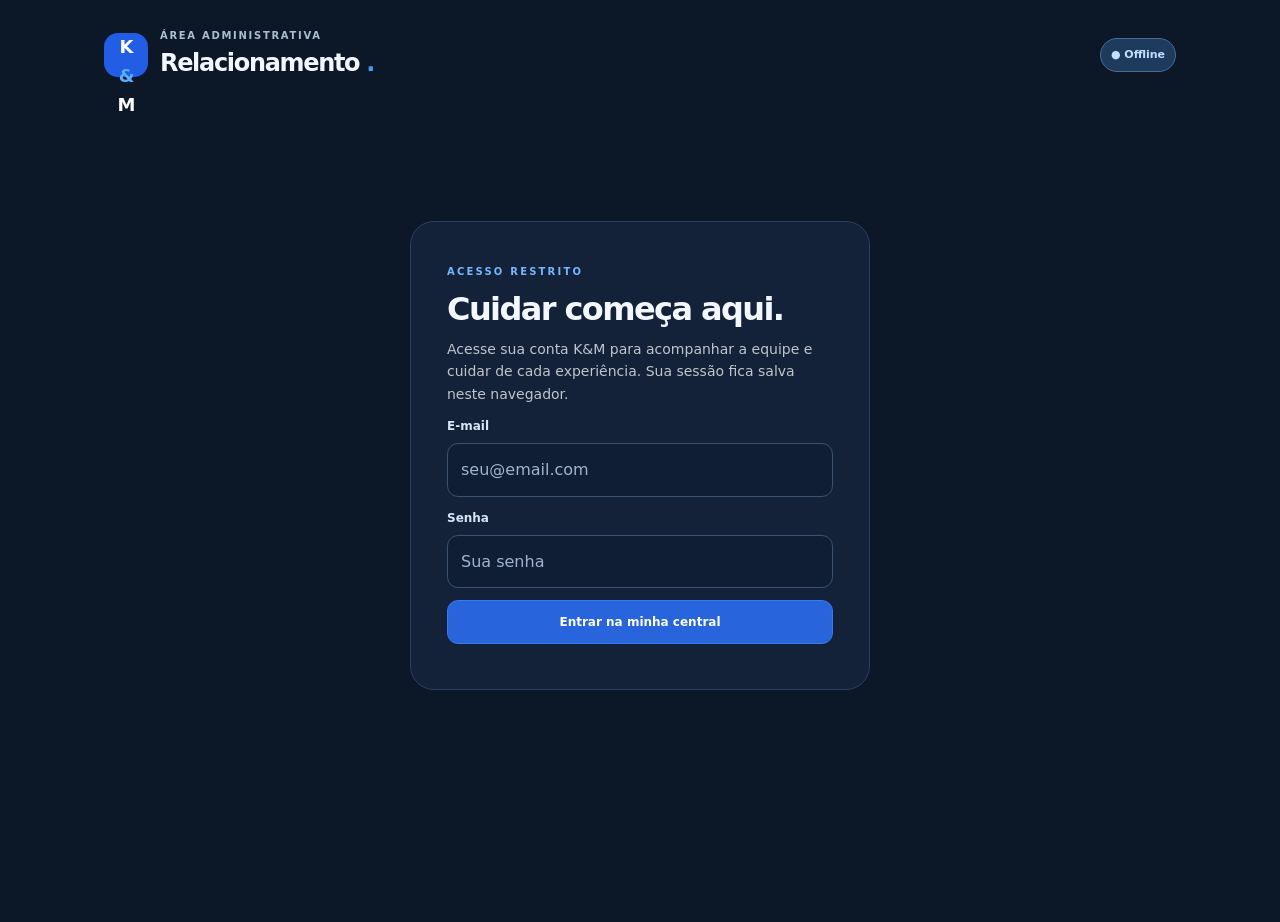
<file: index.html>
<!doctype html>
<html lang="pt-BR"><head><meta charset="utf-8"><meta name="viewport" content="width=device-width,initial-scale=1,viewport-fit=cover"><meta name="theme-color" content="#08090b"><meta name="apple-mobile-web-app-capable" content="yes"><meta name="apple-mobile-web-app-status-bar-style" content="black-translucent"><title>K&M Business | Operações</title>
<style>
:root{color-scheme:dark;--bg:#070809;--panel:#111316;--panel2:#181b20;--line:#292c33;--text:#f5f6f8;--sub:#9b9fa9;--blue:#2589ff;--blue2:#65b7ff;--good:#43d49b;--bad:#ff777a;--radius:20px}*{box-sizing:border-box}body{margin:0;min-height:100vh;background:radial-gradient(ellipse 120% 460px at 45% -230px,#17468b38,transparent),var(--bg);color:var(--text);font:15px/1.46 -apple-system,BlinkMacSystemFont,system-ui,'Segoe UI',sans-serif;-webkit-font-smoothing:antialiased}button,input,select,textarea{font:inherit}button{cursor:pointer}button:disabled{opacity:.5;cursor:wait}.hidden,[hidden]{display:none!important}.shell{max-width:960px;margin:auto;padding:calc(env(safe-area-inset-top) + 20px) 17px calc(95px + env(safe-area-inset-bottom))}.brandtop{display:flex;align-items:center;gap:12px;margin-bottom:23px}.logo{width:44px;height:44px;flex:none;border-radius:14px;border:1px solid #24599a;background:linear-gradient(140deg,#15376b,#0d121b);display:grid;place-items:center;font-weight:900;letter-spacing:-.06em;color:#fff;font-size:18px}.brandtop small{display:block;color:var(--sub);font-size:10px;letter-spacing:.17em;font-weight:800}.brandtop strong{font-size:21px;letter-spacing:-.055em}.grow{flex:1}.badge{border:1px solid #29496e;background:#122135;color:#94c9ff;padding:7px 10px;border-radius:30px;font-size:11px;font-weight:700;white-space:nowrap}.hero{padding:23px;border:1px solid #24436b;border-radius:25px;background:linear-gradient(127deg,#121c2e,#111419 70%);margin-bottom:18px;overflow:hidden;position:relative}.hero:after{content:'';width:160px;height:160px;border:1px solid #2778d41b;border-radius:50%;position:absolute;right:-60px;top:-78px;box-shadow:0 0 0 25px #2778d40a,0 0 0 55px #2778d406;pointer-events:none}.eyebrow{font-size:10px;letter-spacing:.22em;color:#76b6ff;font-weight:850;text-transform:uppercase}.hero h1{margin:7px 0;font-size:clamp(25px,7vw,34px);line-height:1.14;letter-spacing:-.06em}.hero p{color:#b6c4d7;margin:0;font-size:13px;max-width:470px}.sectionTitle{display:flex;align-items:center;justify-content:space-between;margin:25px 0 12px;gap:8px}.sectionTitle h2{margin:0;font-size:19px;letter-spacing:-.045em}.muted{color:var(--sub)}.small{font-size:12px}.grid{display:grid;grid-template-columns:repeat(2,minmax(0,1fr));gap:11px}.metric{border:1px solid var(--line);background:var(--panel);padding:17px;border-radius:18px;min-width:0}.metric b{display:block;font-size:27px;letter-spacing:-.05em;margin:5px 0}.metric small{color:var(--sub);font-size:11px}.card{border:1px solid var(--line);background:var(--panel);border-radius:19px;padding:17px;margin-bottom:11px;overflow-wrap:anywhere}.card h3{font-size:15px;margin:0 0 5px;letter-spacing:-.025em}.card p{font-size:13px;color:#c1c4cc;white-space:pre-wrap;margin:9px 0}.row{display:flex;gap:10px;align-items:center;justify-content:space-between}.row>div{min-width:0}.actions{display:flex;flex-wrap:wrap;gap:7px;margin-top:14px}.btn{border:1px solid #3c414a;background:#202329;color:#f3f5f8;padding:10px 13px;border-radius:11px;font-weight:750;font-size:12px;min-height:40px}.btn.primary{background:var(--blue);border-color:var(--blue);color:#fff}.btn.ghost{background:transparent}.btn.danger{color:#ff999a;border-color:#73393c}.btn.full{width:100%}.btn:active{transform:scale(.99)}.quick{display:grid;grid-template-columns:repeat(3,minmax(0,1fr));gap:9px}.quick button{display:flex;flex-direction:column;align-items:flex-start;gap:10px;padding:15px 12px;min-height:100px;border-radius:16px;background:#14181f;color:white;border:1px solid #263349;text-align:left;font-weight:750}.quick span{font-size:23px}.nav{position:fixed;bottom:0;left:0;right:0;z-index:10;display:flex;justify-content:center;background:#0b0d10f2;border-top:1px solid #262b32;backdrop-filter:blur(18px);padding:8px 5px calc(7px + env(safe-area-inset-bottom))}.nav>div{display:flex;width:min(960px,100%);justify-content:space-around}.nav button{background:none;border:0;color:#888f9b;font-size:10px;font-weight:700;padding:5px 2px;min-width:57px}.nav button i{display:block;font-style:normal;font-size:22px;margin-bottom:2px}.nav button.on{color:#61b3ff}.screen{display:none}.screen.on{display:block}.toolrow{display:flex;gap:8px;margin:13px 0;flex-wrap:wrap}.search{flex:1;min-width:150px;border-radius:12px;padding:12px;background:#12151a;border:1px solid #303943;color:white;outline:none}.search:focus,input:focus,textarea:focus,select:focus{border-color:#298efe!important;outline:2px solid #2589ff22}.pill{display:inline-flex;border:1px solid #2d4666;background:#14243a;color:#a4d0ff;border-radius:99px;padding:4px 9px;font-size:11px;font-weight:750}.pill.green{border-color:#265a44;background:#123227;color:#75e7b2}.pill.yellow{border-color:#69572d;background:#342b16;color:#e6c277}.pill.red{border-color:#673337;background:#31191d;color:#ff9b9b}.empty{padding:30px;text-align:center;color:var(--sub);border:1px dashed #3b424d;border-radius:18px;font-size:13px}.details{color:#aeb6c3;font-size:12px;line-height:1.6}.divider{height:1px;background:var(--line);margin:13px 0}.field{display:flex;flex-direction:column;gap:7px;margin:12px 0}.field label{font-size:12px;font-weight:750;color:#d9deea}.field input,.field select,.field textarea{background:#0d1014;border:1px solid #353b45;border-radius:12px;padding:12px;color:#fff;width:100%;min-height:45px}.field textarea{min-height:95px;resize:vertical}.modal{border:1px solid #364557;background:#12151b;color:#fff;border-radius:23px;width:min(560px,calc(100% - 22px));max-height:86dvh;overflow:auto;padding:22px}.modal::backdrop{background:#000b;backdrop-filter:blur(4px)}.modal h2{margin:0 0 8px;font-size:19px}.modal .close{float:right;border:0;background:#282d35;color:white;border-radius:9px;padding:6px 10px}.toast{position:fixed;z-index:25;top:calc(env(safe-area-inset-top) + 12px);left:50%;transform:translateX(-50%);background:#182d48;border:1px solid #3f78bc;padding:12px 15px;border-radius:13px;color:white;max-width:min(450px,93vw);box-shadow:0 12px 45px #0008;font-size:12px}.toast.error{background:#431e24;border-color:#a04952}.login{min-height:78vh;display:flex;align-items:center;justify-content:center}.login>.card{width:100%;max-width:430px;padding:26px}.dataLine{margin:7px 0;font-size:12px;color:#afb6c2}.dataLine strong{color:#fff}.photoBox{display:flex;gap:8px;overflow:auto;margin:12px 0}.photoBox img{width:95px;height:95px;border-radius:12px;object-fit:cover;border:1px solid #3a4a60}.link{color:#87c5ff;text-decoration:none}.link:hover{text-decoration:underline}.notice{border:1px solid #55472e;background:#282115;border-radius:13px;padding:12px;font-size:12px;color:#f2d59d;margin:12px 0}.miniIcon{width:36px;height:36px;background:#12263d;border:1px solid #274e7e;display:grid;place-items:center;border-radius:11px}.fullrow{display:flex;gap:11px;align-items:center}.fullrow>div:last-child{flex:1}.buttonlink{color:#a3d2ff;cursor:pointer;text-decoration:none}.tabbuttons{display:flex;gap:8px;overflow-x:auto;padding:1px 0 12px}.tabbuttons button{flex:none}.sr-only{position:absolute;width:1px;height:1px;overflow:hidden;clip:rect(0,0,0,0)}@media(min-width:640px){.grid{grid-template-columns:repeat(4,1fr)}.quick{grid-template-columns:repeat(6,1fr)}.nav button{min-width:100px}}

/* K&M Diretoria: atendimento e experiência do cliente (somente interface) */
.cx-tools{display:grid;grid-template-columns:repeat(2,minmax(0,1fr));gap:10px;margin:12px 0}.cx-tools .btn{min-width:0;white-space:normal;text-align:center}.cx-hero{background:linear-gradient(120deg,#101a27,#101216 75%);border-color:#26486c}.cx-chart{display:flex;align-items:end;gap:7px;min-height:148px;padding:18px 3px 0;overflow-x:auto}.cx-column{min-width:43px;flex:1;text-align:center}.cx-barbg{height:100px;display:flex;align-items:flex-end;justify-content:center}.cx-bar{width:min(32px,85%);border-radius:8px 8px 3px 3px;background:linear-gradient(180deg,#377ac2,#152c4b);min-height:2px}.cx-month{font-size:10px;color:var(--sub);margin-top:7px}.cx-score{font-size:11px;color:#d4e6ff;font-weight:700}.cx-negative{border-color:#673337;background:#231619}.cx-control{display:flex;gap:9px;align-items:center;flex-wrap:wrap}.cx-control select{min-width:140px;flex:1}.cx-mini{border:1px solid #34445b;border-radius:14px;padding:13px;background:#101824}.cx-mini strong{display:block;font-size:20px;margin:2px 0}.cx-favorites .card{padding:13px}.cx-favorites p{max-height:84px;overflow:auto}.cx-label{font-size:12px;color:#aeb8c6;margin:6px 0}.cx-whats{display:flex;gap:8px}.cx-whats input{min-width:0;flex:1}@media(max-width:360px){.shell{padding-left:11px;padding-right:11px}.cx-tools{grid-template-columns:1fr}.cx-whats{flex-wrap:wrap}.cx-whats button{width:100%}.metric{padding:12px}.metric b{font-size:22px}.nav button{min-width:0;flex:1}}
</style><link rel="stylesheet" href="experience.css">
</head><body>
<a class="km-skip" href="#home">Pular para o conteúdo</a>
<div id="toast" class="toast hidden" role="status"></div>
<main class="shell"><header class="brandtop"><div class="logo" id="brandLogo" aria-label="Logo K&M">K<span style="color:#58b0ff">&</span>M</div><div class="grow"><small>ÁREA ADMINISTRATIVA</small><strong>Relacionamento <span style="color:#3d9dff">.</span></strong></div><span class="badge" id="syncBadge">● Offline</span></header>
<section id="authScreen" class="login"><div class="card"><span class="eyebrow">Acesso restrito</span><h1 style="letter-spacing:-.05em;font-size:27px;margin:8px 0">Cuidar começa aqui.</h1><p class="muted small">Acesse sua conta K&M para acompanhar a equipe e cuidar de cada experiência. Sua sessão fica salva neste navegador.</p><form id="loginForm"><div class="field"><label>E-mail</label><input type="email" name="email" required autocomplete="username" placeholder="seu@email.com"></div><div class="field"><label>Senha</label><input type="password" name="password" required autocomplete="current-password" placeholder="Sua senha"></div><button class="btn primary full" id="loginBtn">Entrar na minha central</button><p class="small muted" id="loginHint"></p></form></div></section>
<div id="app" class="hidden">
<section id="home" class="screen on"><div class="hero"><div class="eyebrow">K&M / Operações</div><h1 id="greet">Tudo em ordem, equipe?</h1><p>Cada conversa é uma oportunidade de cuidar. Organize os atendimentos, ouça os clientes e acompanhe a equipe.</p></div><div class="grid" id="homeMetrics"></div><div class="sectionTitle"><h2>Acesso rápido</h2></div><div class="quick"><button data-goto="messages"><span>💬</span>Mensagens</button><button data-goto="requests"><span>📲</span>Atendimento</button><button data-goto="reviews"><span>⭐</span>Avaliações</button><button data-goto="tasks"><span>✅</span>Tarefas</button><button data-goto="suppliers"><span>🏭</span>Fornecedores</button><button data-goto="settings"><span>⚙️</span>Central</button></div><div class="sectionTitle"><h2>Precisam da sua atenção</h2><button class="btn ghost" id="refreshHome">↻ Atualizar</button></div><div id="attention"></div></section>
<section id="messages" class="screen"><div class="sectionTitle"><h2>💬 Biblioteca de mensagens</h2><button class="btn primary" id="newMessage">＋ Nova</button></div><p class="muted small">Respostas compartilhadas e imagens privadas. Envio pelo WhatsApp sempre manual.</p><div class="toolrow"><input id="messageSearch" class="search" type="search" placeholder="Buscar resposta ou categoria"><select id="messageCategory" class="search" style="max-width:140px"><option value="">Todas</option><option value="_fav">★ Favoritas</option></select></div><div id="messageList"></div></section>
<section id="requests" class="screen"><div class="sectionTitle"><h2>📲 Atendimento</h2><button class="btn ghost" data-refresh="requests">↻ Atualizar</button></div><p class="muted small">O formulário prepara a mensagem para envio pelo WhatsApp. Como ele não grava pedidos neste banco, não existe uma lista de solicitações sincronizadas aqui. Use o atalho abaixo para abrir o formulário.</p><div class="actions"><button class="btn primary" id="openRequestFromTab" type="button">Abrir formulário de atendimento ↗</button></div><div class="toolrow hidden"><input id="requestSearch" class="search" placeholder="Nome, telefone ou referência" type="search"><select id="requestStatus" class="search" style="max-width:160px"><option value="">Todos</option><option value="novo">Novos</option><option value="em_atendimento">Em análise</option><option value="concluido">Concluídos</option><option value="cancelado">Cancelados</option></select></div><div id="requestList" class="hidden"></div>
<div class="sectionTitle"><h2>Formulários</h2></div><div class="cx-tools"><button type="button" class="btn primary" id="cxOpenRequest">📋 Formulário de atendimento ↗</button><button type="button" class="btn" id="cxOpenReview">⭐ Formulário de avaliação ↗</button></div>
<div class="sectionTitle"><h2>★ Mensagens favoritas</h2><button class="btn ghost" type="button" data-goto="messages">Ver biblioteca</button></div><div id="cxFavoriteMessages" class="cx-favorites"></div>
<div class="sectionTitle"><h2>💬 WhatsApp rápido</h2></div><div class="card"><label class="cx-label" for="cxPhone">Número do cliente com DDD</label><div class="cx-whats"><input class="search" id="cxPhone" type="tel" inputmode="tel" placeholder="(11) 99999-9999" autocomplete="off"><button class="btn primary" type="button" id="cxWhats">Abrir conversa ↗</button></div><p class="muted small">Abre a conversa sem enviar mensagens automaticamente.</p></div></section>
<section id="reviews" class="screen"><div class="sectionTitle"><h2>⭐ Avaliações</h2><button class="btn ghost" data-refresh="reviews">↻ Atualizar</button></div><p class="muted small">Opiniões enviadas pelo formulário de satisfação, se conectadas à tabela <code>avaliacoes</code>.</p><div class="card cx-hero"><div class="row"><div><span class="eyebrow">Experiência K&M</span><h3 style="margin:6px 0 0">Inteligência de satisfação</h3></div><span class="pill">Dados das avaliações</span></div><div class="cx-control" style="margin-top:13px"><label class="small muted" for="cxReviewPeriod">Período</label><select id="cxReviewPeriod" class="search"><option value="all">Todo o histórico</option><option value="month">Mês atual</option><option value="prev">Mês anterior</option></select></div></div>
<div id="reviewSummary" class="grid" style="margin-bottom:15px"></div><div class="card"><h3>📈 Evolução das notas</h3><div class="small muted">Média mensal das avaliações recebidas</div><div id="cxReviewChart"></div></div><div id="cxReviewCompare" class="card"></div><div class="sectionTitle"><h2>⚠️ Avaliações que merecem atenção</h2></div><div id="cxNegativeReviews"></div><div class="sectionTitle"><h2>Histórico de avaliações</h2></div><div id="reviewList"></div></section>
<section id="suppliers" class="screen"><div class="sectionTitle"><h2>🏭 Fornecedores</h2><button class="btn primary" id="newSupplier">＋ Novo</button></div><p class="muted small">Contatos, informações e observações. Sem cotações, compras ou despesas duplicadas.</p><input class="search" id="supplierSearch" placeholder="Pesquisar fornecedor" type="search" style="width:100%;margin:9px 0 14px"><div id="supplierList"></div></section>
<section id="tasks" class="screen"><div class="sectionTitle"><h2>✅ Tarefas da equipe</h2><button class="btn primary" id="newTask">＋ Nova</button></div><p class="muted small">Compartilhadas entre as duas contas, quando a tabela <code>km_op_tarefas</code> estiver instalada.</p><div class="tabbuttons"><button class="btn" data-taskfilter="open">Pendentes</button><button class="btn" data-taskfilter="all">Todas</button><button class="btn" data-taskfilter="done">Concluídas</button></div><div id="taskList"></div></section>
<section id="settings" class="screen"><div class="sectionTitle"><h2>⚙️ Sua central</h2></div><div class="card"><div class="fullrow"><div class="miniIcon">👤</div><div><strong id="accountName">Conta</strong><div class="muted small" id="accountEmail"></div></div></div><div class="divider"></div><p class="small muted">Seus dados são protegidos pelas políticas de acesso no Supabase. O endereço do site, sozinho, não é uma proteção.</p><button class="btn danger" id="logout">Sair desta conta</button></div><div class="card"><h3>🎨 Identidade visual</h3><p class="muted small">Escolha uma imagem quadrada para substituir a marca no topo do Business. A escolha fica salva neste aparelho e não altera a logo de outros usuários nem o ícone instalado na tela inicial.</p><div class="fullrow" style="margin:14px 0"><div class="logo" id="logoPreview" style="width:68px;height:68px;border-radius:18px">K<span style="color:#58b0ff">&</span>M</div><div><label class="btn" for="logoUpload">Selecionar imagem</label><input id="logoUpload" type="file" accept="image/png,image/jpeg,image/webp" class="sr-only"><div class="small muted" style="margin-top:9px">PNG, JPG ou WebP, até 2 MB</div></div></div><button class="btn ghost" id="resetLogo" type="button">Restaurar logo padrão</button></div><div class="card"><h3>🔗 Links do negócio</h3><p class="muted small">Salve os endereços públicos dos formulários. Eles são separados do painel administrativo.</p><div class="field"><label>Formulário de atendimento</label><input id="requestLink" type="url" placeholder="https://..."></div><div class="field"><label>Formulário de avaliação</label><input id="reviewLink" type="url" placeholder="https://..."></div><div class="actions"><button class="btn primary" id="saveLinks">Salvar atalhos no aparelho</button><button class="btn" id="openRequest">Abrir atendimento ↗</button><button class="btn" id="openReview">Abrir avaliação ↗</button></div><p class="small muted">Esses dois links ficam salvos apenas neste navegador.</p></div><div class="card"><h3>💾 Backup para consulta</h3><p class="small muted">Exporte uma cópia das mensagens, fornecedores e tarefas. Não inclui arquivos das fotos nem informações pessoais das solicitações.</p><button class="btn" id="exportBackup">Exportar JSON</button></div><div class="card"><h3>🛡️ Status das integrações</h3><div id="integrations" class="details"></div></div></section>
</div></main>
<nav id="bottomNav" class="nav hidden"><div><button data-goto="home" class="on"><i>⌂</i>Início</button><button data-goto="messages"><i>💬</i>Mensagens</button><button data-goto="requests"><i>📲</i>Atendimento</button><button data-goto="reviews"><i>⭐</i>Avaliações</button><button data-goto="tasks"><i>✓</i>Tarefas</button><button data-goto="settings"><i>⚙</i>Mais</button></div></nav>
<dialog id="editor" class="modal"><button class="close" id="closeEditor" aria-label="Fechar">✕</button><h2 id="editorTitle">Editar</h2><form id="editorForm"><div id="editorFields"></div><div class="actions"><button class="btn primary full" id="editorSave">Salvar alterações</button></div></form></dialog>
<dialog id="requestDialog" class="modal"><button class="close" id="closeRequest" aria-label="Fechar">✕</button><h2 id="requestTitle">Solicitação</h2><div id="requestDetails"></div><div class="field"><label>Situação</label><select id="editReqStatus"><option value="novo">Novo</option><option value="em_atendimento">Em análise</option><option value="concluido">Concluído</option><option value="cancelado">Cancelado</option></select></div><div class="field"><label>Observações internas</label><textarea maxlength="1000" id="editReqNotes"></textarea></div><button class="btn primary full" id="saveRequest">Salvar atendimento</button></dialog>
<script>
'use strict';
// Chave pública do Supabase. A segurança depende das políticas RLS ativas.
const SB='https://xzcwmhrdfueutareqxjw.supabase.co';
const PUB='sb_publishable_n8AAf2_a_dWqYf-ASGYV3A_vBrWfW6X';
const BUCKET='km-central-anexos';
const allowed=['kauanguilhermepassosoliveira@gmail.com','jeffersonmontanhajunior@gmail.com'];
const sessionKey='km_business_session_'+new URL(SB).hostname;
const d={messages:[],attachments:[],requests:[],reviews:[],suppliers:[],tasks:[]};
const errors={};let sess=null,mode='home',editing=null,preview=[],pendingPhotos=[],removedPhotos=new Set(),requestSelected=null,taskFilter='open';
const $=id=>document.getElementById(id);
const esc=v=>String(v??'').replace(/[&<>"']/g,c=>({'&':'&amp;','<':'&lt;','>':'&gt;','"':'&quot;',"'":'&#39;'}[c]));
const uuid=()=>crypto.randomUUID();
const fmt=v=>v?new Date(v).toLocaleString('pt-BR',{dateStyle:'short',timeStyle:'short'}):'—';
const safeStr=v=>String(v??'');
function toast(s,bad=false){let e=$('toast');e.textContent=s;e.classList.toggle('error',bad);e.classList.remove('hidden');clearTimeout(window._toast);window._toast=setTimeout(()=>e.classList.add('hidden'),4500)}
function msg(err){return String(err?.message||err||'Erro desconhecido')}
function saveSession(s){sess=s;try{if(s)localStorage.setItem(sessionKey,JSON.stringify(s));else localStorage.removeItem(sessionKey)}catch{}}
async function request(path,{method='GET',body,headers={},raw=false,auth=true}={}){if(auth)await ensure();let h={'apikey':PUB,'Authorization':'Bearer '+(auth?sess.access_token:PUB),...headers};let r=await fetch(SB+path,{method,headers:h,body,cache:'no-store'});if(raw){if(!r.ok)throw Error('Falha ao abrir arquivo: HTTP '+r.status);return r.blob()}const t=await r.text();let x;try{x=t?JSON.parse(t):null}catch{x=t}if(!r.ok)throw Error(x?.message||x?.msg||x?.error_description||x?.error||('HTTP '+r.status));return x}
async function ensure(){if(!sess)throw Error('Faça login novamente.');if(Number(sess.expires_at)>Date.now()/1000+90)return;try{let x=await request('/auth/v1/token?grant_type=refresh_token',{method:'POST',headers:{'Content-Type':'application/json'},body:JSON.stringify({refresh_token:sess.refresh_token}),auth:false});saveSession({...x,expires_at:Math.floor(Date.now()/1000)+Number(x.expires_in||3600)})}catch{saveSession(null);showAuth(false);throw Error('Sua sessão expirou. Entre novamente.')}}
async function rows(table,sort='criado_em',max=2500){let a=[];for(let n=0;n<max;n+=500){let part=await request('/rest/v1/'+table+'?select=*&order='+sort+'.desc&limit=500&offset='+n);a.push(...part);if(part.length<500)break}return a}
async function insert(table,body){return request('/rest/v1/'+table,{method:'POST',body:JSON.stringify(body),headers:{'Content-Type':'application/json','Prefer':'return=minimal'}})}
async function patch(table,id,body,extra=''){return request('/rest/v1/'+table+'?id=eq.'+encodeURIComponent(id)+extra,{method:'PATCH',body:JSON.stringify(body),headers:{'Content-Type':'application/json','Prefer':'return=representation'}})}
async function del(table,id){return request('/rest/v1/'+table+'?id=eq.'+encodeURIComponent(id),{method:'DELETE'})}
function showAuth(ok){$('authScreen').classList.toggle('hidden',ok);$('app').classList.toggle('hidden',!ok);$('bottomNav').classList.toggle('hidden',!ok);$('syncBadge').textContent=ok?'● Conectado':'● Acesso restrito';if(ok){const email=sess?.user?.email||'';$('accountEmail').textContent=email;$('accountName').textContent=email.startsWith('kauan')?'Kauan':email.startsWith('jefferson')?'Jefferson':'Equipe K&M';$('greet').textContent='Olá, '+$('accountName').textContent+'.';}}
async function login(e){e.preventDefault();const f=new FormData(e.target),btn=$('loginBtn');btn.disabled=true;btn.textContent='Entrando...';$('loginHint').textContent='';try{let x=await request('/auth/v1/token?grant_type=password',{method:'POST',auth:false,body:JSON.stringify({email:f.get('email'),password:f.get('password')}),headers:{'Content-Type':'application/json'}});if(!allowed.includes(safeStr(x.user?.email).toLowerCase()))throw Error('Conta não autorizada.');saveSession({...x,expires_at:Math.floor(Date.now()/1000)+Number(x.expires_in||3600)});showAuth(true);await reload()}catch(e){$('loginHint').textContent='Falha: '+msg(e);toast(msg(e),true)}finally{btn.disabled=false;btn.textContent='Entrar na minha central'}}
async function reload(){if(!sess)return;$('syncBadge').textContent='◌ Sincronizando';const sets=[['messages','km_mensagens','criado_em'],['attachments','km_anexos','criado_em'],['reviews','avaliacoes','criado_em'],['suppliers','kmf_fornecedores','criado_em'],['tasks','km_op_tarefas','criado_em']];await Promise.all(sets.map(async([k,t,s])=>{try{d[k]=await rows(t,s);delete errors[k]}catch(e){errors[k]=msg(e);d[k]=[]}}));$('syncBadge').textContent=Object.keys(errors).length?'● Parcial':'● Sincronizado';paint()}
function noteErr(key){return errors[key]?`<div class="notice">Integração indisponível: ${esc(errors[key])}. Verifique se a tabela existe e se as políticas RLS autorizam sua conta.</div>`:''}
function goto(name){mode=name;document.querySelectorAll('.screen').forEach(x=>x.classList.toggle('on',x.id===name));document.querySelectorAll('[data-goto]').forEach(x=>x.classList.toggle('on',x.dataset.goto===name));paint();scrollTo({top:0,behavior:'instant'})}
function paint(){let pending=d.requests.filter(r=>r.status==='novo'||r.status==='em_atendimento').length,open=d.tasks.filter(t=>t.status!=='concluida').length;const cards=[['Atendimento','WhatsApp','envio manual'],['Avaliações',d.reviews.length,'respostas'],['Tarefas',open,'pendentes'],['Mensagens',d.messages.length,'modelos']];$('homeMetrics').innerHTML=cards.map(([a,b,c])=>`<div class="metric"><small>${a}</small><b>${b}</b><small>${c}</small></div>`).join('');$('attention').innerHTML=Object.keys(errors).length?'<div class="notice">Algumas áreas não puderam carregar. Consulte “Mais → Integrações”.</div>':(pending||open?`<div class="card"><div class="row"><strong>Em andamento</strong><span class="pill">${pending+open} itens</span></div><p>${pending} solicitações e ${open} tarefas em aberto.</p></div>`:'<div class="empty">Nenhuma pendência registrada por enquanto.</div>');
$('integrations').innerHTML=['messages','attachments','reviews','suppliers','tasks'].map(k=>`<div class="dataLine">${errors[k]?'⚠️':'✅'} <strong>${esc(({messages:'Mensagens',attachments:'Anexos',requests:'Solicitações',reviews:'Avaliações',suppliers:'Fornecedores',tasks:'Tarefas'})[k])}</strong>${errors[k]?' — '+esc(errors[k]):' — conectado'}</div>`).join('');paintMessages();paintRequests();paintReviews();paintCxFavorites();paintSuppliers();paintTasks()}
function getAttachments(id){return d.attachments.filter(a=>a.mensagem_id===id)}
function paintMessages(){const old=$('messageCategory').value;const cats=[...new Set(d.messages.map(x=>x.categoria||'Outros'))];$('messageCategory').innerHTML='<option value="">Todas</option><option value="_fav">★ Favoritas</option>'+cats.map(x=>`<option value="${esc(x)}">${esc(x)}</option>`).join('');$('messageCategory').value=old;const q=$('messageSearch').value.toLowerCase(),cat=$('messageCategory').value;let arr=d.messages.filter(x=>(!cat||(cat==='_fav'?x.favorito:x.categoria===cat))&&(x.titulo+' '+x.conteudo+' '+x.categoria).toLowerCase().includes(q));$('messageList').innerHTML=noteErr('messages')+(arr.length?arr.map(x=>`<div class="card"><div class="row"><h3>${esc(x.titulo)}</h3><button class="btn ghost" data-star="${x.id}">${x.favorito?'★':'☆'}</button></div><div class="pill">${esc(x.categoria||'Geral')}</div>${getAttachments(x.id).length?` <span class="pill">📎 ${getAttachments(x.id).length} imagens</span>`:''}<p>${esc(x.conteudo)}</p><div class="actions"><button class="btn primary" data-copy="${x.id}">Copiar texto</button>${getAttachments(x.id).length?`<button class="btn" data-share="${x.id}">Compartilhar imagens</button>`:''}<button class="btn" data-edit="message:${x.id}">Editar</button><button class="btn danger" data-delete="message:${x.id}">Excluir</button></div></div>`).join(''):'<div class="empty">Nenhuma mensagem encontrada.</div>')}
async function clipboard(text){try{await navigator.clipboard.writeText(text)}catch{let el=document.createElement('textarea');el.value=text;document.body.append(el);el.select();document.execCommand('copy');el.remove()}toast('Texto copiado. Cole no WhatsApp. ✅')}
function filePath(s){return '/storage/v1/object/'+BUCKET+'/'+s.split('/').map(encodeURIComponent).join('/')}
async function sharePhotos(id){const a=getAttachments(id);if(!a.length)return;try{toast('Preparando imagens...');let fs=[];for(let x of a){let b=await request(filePath(x.caminho),{raw:true});fs.push(new File([b],x.nome||'imagem.jpg',{type:x.mime||b.type||'image/jpeg'}))}let m=d.messages.find(x=>x.id===id);if(navigator.canShare?.({files:fs})&&navigator.share){try{await navigator.share({files:fs,text:m?.conteudo||''});return}catch(e){if(e.name==='AbortError')return}}for(const f of fs){let a=document.createElement('a'),u=URL.createObjectURL(f);a.href=u;a.download=f.name;a.click();setTimeout(()=>URL.revokeObjectURL(u),16000)}toast('Imagens baixadas. Compartilhe manualmente.')}catch(e){toast('Não foi possível compartilhar: '+msg(e),true)}}
function reqStatus(s){return ({novo:'Novo',em_atendimento:'Em análise',concluido:'Concluído',cancelado:'Cancelado'})[s]||s}
function paintRequests(){const q=$('requestSearch').value.toLowerCase(),st=$('requestStatus').value;let a=d.requests.filter(r=>(!st||r.status===st)&&[r.client_name,r.phone,r.item_name,r.id].some(x=>safeStr(x).toLowerCase().includes(q)));$('requestList').innerHTML=noteErr('requests')+(a.length?a.map(r=>`<div class="card"><div class="row"><div><h3>${esc(r.client_name||'Cliente')}</h3><span class="details">${esc(r.item_name||'Solicitação')} · ${fmt(r.created_at)}</span></div><span class="pill ${r.status==='concluido'?'green':r.status==='cancelado'?'red':'yellow'}">${esc(reqStatus(r.status))}</span></div><div class="actions"><button class="btn primary" data-request="${r.id}">Ver atendimento</button>${r.phone?`<button class="btn" data-phone="${esc(safeStr(r.phone).replace(/\D/g,''))}">WhatsApp ↗</button>`:''}</div></div>`).join(''):'<div class="empty">Nenhuma solicitação encontrada.</div>')}
function requestOpen(id){const r=d.requests.find(x=>x.id===id);if(!r)return;requestSelected=r;$('requestTitle').textContent=r.client_name||'Solicitação';const parts=[['Enviado em',fmt(r.created_at)],['Telefone',r.phone],['Referência',r.item_name],['Variação',r.variation],['Tipo',r.fulfillment],['Preferência de pagamento',r.payment_method],['Endereço',[r.street,r.street_number,r.complement,r.district,r.city_state,r.zip_code].filter(Boolean).join(', ')],['Identificador',r.id]];$('requestDetails').innerHTML=parts.filter(x=>x[1]).map(([a,b])=>`<div class="dataLine"><strong>${esc(a)}:</strong> ${esc(b)}</div>`).join('');$('editReqStatus').value=r.status||'novo';$('editReqNotes').value=r.admin_notes||'';$('requestDialog').showModal()}
async function requestSave(){if(!requestSelected)return;const r=requestSelected;try{let updated=await patch('km_requests',r.id,{status:$('editReqStatus').value,admin_notes:$('editReqNotes').value.trim()},'&updated_at=eq.'+encodeURIComponent(r.updated_at||''));if(!updated?.length)throw Error('Esse atendimento foi modificado em outro aparelho. Atualize e tente novamente.');$('requestDialog').close();await reload();toast('Atendimento atualizado!')}catch(e){toast(msg(e),true)}}
function cxReviewDate(x){const v=x.criado_em||x.created_at||'';const dt=new Date(v);return Number.isNaN(dt.getTime())?null:dt}
function cxMonth(dt){return dt.getFullYear()+'-'+String(dt.getMonth()+1).padStart(2,'0')}
function cxReviewMonth(x){let dt=cxReviewDate(x);return dt?cxMonth(dt):''}
function cxReviewCard(x){const n=Number(x.estrelas)||0;return `<div class="card ${n<=3?'cx-negative':''}"><div class="row"><h3>${esc(x.nome_cliente||'Cliente')}</h3><span class="pill ${n<4?'red':'green'}">${'★'.repeat(Math.min(5,Math.max(0,n)))||'Sem nota'}</span></div><div class="details">${fmt(x.criado_em)} · ${esc(x.atendimento||'')} · ${esc(x.expectativas||'')}</div>${x.sugestoes?`<p>“${esc(x.sugestoes)}”</p>`:''}</div>`}
function paintReviews(){
 const all=d.reviews, now=new Date(), current=cxMonth(now), prior=cxMonth(new Date(now.getFullYear(),now.getMonth()-1,1));
 const period=$('cxReviewPeriod')?.value||'all';
 const a=all.filter(x=>period==='all'||cxReviewMonth(x)===(period==='month'?current:prior));
 const avg=arr=>arr.length?arr.reduce((t,x)=>t+Number(x.estrelas||0),0)/arr.length:0;
 const mean=avg(a),positive=a.filter(x=>Number(x.estrelas)>=4).length,negative=a.filter(x=>Number(x.estrelas)>0&&Number(x.estrelas)<=3);
 const ratio=a.length?positive/a.length*100:0;
 $('reviewSummary').innerHTML=`<div class="metric"><small>Avaliações</small><b>${a.length}</b><small>no período</small></div><div class="metric"><small>Nota média</small><b>${a.length?mean.toFixed(1).replace('.',','):'—'}</b><small>de 5 estrelas</small></div><div class="metric"><small>Satisfação</small><b>${a.length?ratio.toFixed(0)+'%':'—'}</b><small>notas de 4 ou 5</small></div><div class="metric"><small>Requerem atenção</small><b style="color:${negative.length?'var(--bad)':'var(--good)'}">${negative.length}</b><small>notas de 1 a 3</small></div>`;
 const groups=new Map();all.forEach(x=>{const key=cxReviewMonth(x);if(!key)return;if(!groups.has(key))groups.set(key,[]);groups.get(key).push(x)});
 const keys=[...groups.keys()].sort().slice(-6);
 $('cxReviewChart').innerHTML=keys.length?`<div class="cx-chart">${keys.map(k=>{const v=avg(groups.get(k));return `<div class="cx-column"><div class="cx-score">${v.toFixed(1).replace('.',',')}</div><div class="cx-barbg"><div class="cx-bar" style="height:${Math.max(2,v/5*100)}%" title="${esc(k)}: ${v.toFixed(2)} de 5"></div></div><div class="cx-month">${k.slice(5)}/${k.slice(2,4)}</div></div>`}).join('')}</div>`:'<div class="empty" style="margin-top:10px">Ainda não há avaliações com datas válidas para o gráfico.</div>';
 const curr=all.filter(x=>cxReviewMonth(x)===current),prev=all.filter(x=>cxReviewMonth(x)===prior),delta=avg(curr)-avg(prev);
 $('cxReviewCompare').innerHTML=`<h3>📅 Comparativo mensal</h3><div class="grid" style="margin-top:12px"><div class="cx-mini"><div class="small muted">Mês atual</div><strong>${curr.length?avg(curr).toFixed(1).replace('.',','):'—'}</strong><span class="small muted">${curr.length} avaliações</span></div><div class="cx-mini"><div class="small muted">Mês anterior</div><strong>${prev.length?avg(prev).toFixed(1).replace('.',','):'—'}</strong><span class="small muted">${prev.length} avaliações</span></div></div><p class="small muted">${curr.length&&prev.length?`Diferença da nota média: <b style="color:${delta>=0?'var(--good)':'var(--bad)'}">${delta>0?'+':''}${delta.toFixed(2).replace('.',',')} ponto(s)</b>.`:'Sem avaliações nos dois meses para calcular uma comparação confiável.'}</p>`;
 $('cxNegativeReviews').innerHTML=negative.length?negative.map(cxReviewCard).join(''):'<div class="empty">Nenhuma avaliação negativa nesse período. 💙</div>';
 $('reviewList').innerHTML=noteErr('reviews')+(a.length?a.map(cxReviewCard).join(''):'<div class="empty">Nenhuma avaliação encontrada para o período.</div>')
}
function paintCxFavorites(){const favorites=d.messages.filter(x=>x.favorito);const target=$('cxFavoriteMessages');if(!target)return;target.innerHTML=noteErr('messages')+(favorites.length?favorites.map(x=>`<div class="card"><h3>${esc(x.titulo)}</h3><p>${esc(x.conteudo)}</p><div class="actions"><button class="btn primary" type="button" data-copy="${esc(x.id)}">Copiar mensagem</button></div></div>`).join(''):'<div class="empty">Nenhuma mensagem favorita. Marque ★ na biblioteca para aparecer aqui.</div>')}

function paintSuppliers(){const q=$('supplierSearch').value.toLowerCase();let a=d.suppliers.filter(x=>[x.nome,x.contato,x.telefone,x.observacoes].some(v=>safeStr(v).toLowerCase().includes(q)));$('supplierList').innerHTML=noteErr('suppliers')+(a.length?a.map(x=>`<div class="card"><div class="row"><h3>${esc(x.nome)}</h3><span class="pill">Fornecedor</span></div><div class="details">${esc(x.contato||'')}${x.telefone?' · '+esc(x.telefone):''}</div>${x.observacoes?`<p>${esc(x.observacoes)}</p>`:''}<div class="actions">${x.telefone?`<button class="btn" data-phone="${esc(safeStr(x.telefone).replace(/\D/g,''))}">WhatsApp ↗</button>`:''}<button class="btn" data-edit="supplier:${x.id}">Editar</button><button class="btn danger" data-delete="supplier:${x.id}">Excluir</button></div></div>`).join(''):'<div class="empty">Nenhum fornecedor cadastrado.</div>')}
function paintTasks(){const a=d.tasks.filter(x=>taskFilter==='all'||(taskFilter==='done'?x.status==='concluida':x.status!=='concluida'));$('taskList').innerHTML=noteErr('tasks')+(a.length?a.map(x=>`<div class="card"><div class="row"><div><h3>${esc(x.titulo)}</h3><div class="details">${esc(x.responsavel||'Equipe')} · ${esc(x.prioridade||'Normal')}${x.prazo?' · Prazo: '+esc(x.prazo.split('-').reverse().join('/')):''}</div></div><span class="pill ${x.status==='concluida'?'green':'yellow'}">${x.status==='concluida'?'Feita':'Pendente'}</span></div>${x.notas?`<p>${esc(x.notas)}</p>`:''}<div class="actions"><button class="btn primary" data-toggle-task="${x.id}">${x.status==='concluida'?'Reabrir':'Concluir'}</button><button class="btn" data-edit="task:${x.id}">Editar</button><button class="btn danger" data-delete="task:${x.id}">Excluir</button></div></div>`).join(''):'<div class="empty">Nada aqui por enquanto. Que tal criar uma tarefa?</div>')}
function editorOpen(kind,id){editing={kind,id};pendingPhotos=[];removedPhotos.clear();let r=kind==='message'?d.messages.find(x=>x.id===id):kind==='supplier'?d.suppliers.find(x=>x.id===id):d.tasks.find(x=>x.id===id);$('editorTitle').textContent=(id?'Editar ':'Criar ')+({message:'mensagem',supplier:'fornecedor',task:'tarefa'})[kind];let field=(name,label,value='',type='text',required=false)=>`<div class="field"><label>${esc(label)}${required?' *':''}</label>${type==='textarea'?`<textarea name="${name}" ${required?'required':''}>${esc(value)}</textarea>`:`<input name="${name}" type="${type}" value="${esc(value)}" ${required?'required':''}>`}</div>`;let h='';if(kind==='message'){h+=field('titulo','Título',r?.titulo,'text',true)+field('categoria','Categoria',r?.categoria||'Atendimento')+field('conteudo','Mensagem',r?.conteudo,'textarea',true);h+='<div class="field"><label>📎 Anexar imagens (até 8)</label><input id="photoInput" type="file" multiple accept="image/png,image/jpeg,image/webp,image/gif"><div id="photoList" class="small muted"></div></div>';if(id){h+='<div id="oldPhotos" class="photoBox"></div>'}}if(kind==='supplier')h+=field('nome','Fornecedor',r?.nome,'text',true)+field('contato','Contato',r?.contato)+field('telefone','Telefone / WhatsApp',r?.telefone,'tel')+field('observacoes','Observações',r?.observacoes,'textarea');if(kind==='task'){h+=field('titulo','Tarefa',r?.titulo,'text',true);h+=`<div class="field"><label>Responsável</label><select name="responsavel"><option ${r?.responsavel==='Kauan'?'selected':''}>Kauan</option><option ${r?.responsavel==='Jefferson'?'selected':''}>Jefferson</option><option ${r?.responsavel==='Equipe'?'selected':''}>Equipe</option></select></div><div class="field"><label>Prioridade</label><select name="prioridade"><option ${r?.prioridade==='Normal'?'selected':''}>Normal</option><option ${r?.prioridade==='Alta'?'selected':''}>Alta</option><option ${r?.prioridade==='Baixa'?'selected':''}>Baixa</option></select></div>`+field('prazo','Prazo (opcional)',r?.prazo,'date')+field('notas','Notas',r?.notas,'textarea')};$('editorFields').innerHTML=h;$('editor').showModal();if(kind==='message')drawPhotos()}
function drawPhotos(){const old=editing?.id?getAttachments(editing.id):[];if($('oldPhotos'))$('oldPhotos').innerHTML=old.map(x=>`<div class="card" style="min-width:125px;padding:8px"><div class="small muted">${esc(x.nome)}</div><label class="small"><input type="checkbox" data-removephoto="${esc(x.caminho)}" ${removedPhotos.has(x.caminho)?'checked':''}> Remover</label></div>`).join('');if($('photoList'))$('photoList').textContent=pendingPhotos.length?pendingPhotos.map(x=>x.name).join(' · '):'Fotos atuais são mantidas ao editar.'}
async function uploadPhoto(path,file){await request(filePath(path),{method:'POST',headers:{'Content-Type':file.type,'x-upsert':'false'},body:file})}
async function removePhoto(path){await request(filePath(path),{method:'DELETE'})}
async function saveEditor(e){e.preventDefault();if(!editing)return;const {kind,id}=editing;const f=Object.fromEntries(new FormData(e.target));let table=kind==='message'?'km_mensagens':kind==='supplier'?'kmf_fornecedores':'km_op_tarefas';let newID=id||uuid();let btn=$('editorSave');btn.disabled=true;try{if(kind==='message'){let row={titulo:safeStr(f.titulo).trim(),categoria:safeStr(f.categoria).trim()||'Atendimento',conteudo:safeStr(f.conteudo).trim()};if(!row.titulo||!row.conteudo)throw Error('Preencha título e mensagem.');if(id)await patch(table,id,row);else await insert(table,{id:newID,...row,favorito:false,criado_por:sess.user.id});for(let a of getAttachments(newID).filter(x=>removedPhotos.has(x.caminho))){await del('km_anexos',a.id);await removePhoto(a.caminho).catch(()=>{})}for(let photo of pendingPhotos){let ext=({ 'image/jpeg':'jpg','image/png':'png','image/webp':'webp','image/gif':'gif'})[photo.type];let path=newID+'/'+uuid()+'.'+ext;await uploadPhoto(path,photo);try{await insert('km_anexos',{mensagem_id:newID,caminho:path,nome:photo.name,mime:photo.type,tamanho:photo.size})}catch(err){await removePhoto(path).catch(()=>{});throw err}}}else if(kind==='supplier'){let row={nome:safeStr(f.nome).trim(),contato:safeStr(f.contato).trim(),telefone:safeStr(f.telefone).trim(),observacoes:safeStr(f.observacoes).trim()};if(!row.nome)throw Error('Informe o nome.');if(id)await patch(table,id,row);else await insert(table,{id:newID,...row})}else{let row={titulo:safeStr(f.titulo).trim(),responsavel:safeStr(f.responsavel),prioridade:safeStr(f.prioridade),prazo:f.prazo||null,notas:safeStr(f.notas).trim()};if(!row.titulo)throw Error('Informe a tarefa.');if(id)await patch(table,id,row);else await insert(table,{id:newID,...row,status:'pendente',criado_por:sess.user.id})}$('editor').close();await reload();toast('Salvo na nuvem ✅')}catch(err){toast('Não foi possível salvar: '+msg(err),true)}finally{btn.disabled=false}}
async function deleteEntry(kind,id){if(!confirm('Excluir definitivamente para os dois usuários?'))return;try{let table=kind==='message'?'km_mensagens':kind==='supplier'?'kmf_fornecedores':'km_op_tarefas';if(kind==='message'){for(let a of getAttachments(id)){await del('km_anexos',a.id);await removePhoto(a.caminho).catch(()=>{})}}await del(table,id);await reload();toast('Excluído.')}catch(e){toast('Não foi possível excluir: '+msg(e),true)}}
async function toggleTask(id){let t=d.tasks.find(x=>x.id===id);if(!t)return;try{await patch('km_op_tarefas',id,{status:t.status==='concluida'?'pendente':'concluida'});await reload();toast('Tarefa atualizada.')}catch(e){toast(msg(e),true)}}
async function favorite(id){let x=d.messages.find(x=>x.id===id);if(!x)return;try{await patch('km_mensagens',id,{favorito:!x.favorito});await reload()}catch(e){toast(msg(e),true)}}
function openWhatsApp(phone){const n=safeStr(phone).replace(/\D/g,'');if(n.length<10||n.length>13){toast('Telefone inválido.',true);return}window.open('https://wa.me/'+(n.length<=11?'55':'')+n,'_blank','noopener')}
function getSavedLinks(){try{return JSON.parse(localStorage.getItem('km_ops_links')||'{}')}catch{return {}}}
function restoreLinks(){let x=getSavedLinks();$('requestLink').value=x.requests||'';$('reviewLink').value=x.reviews||''}
function openLink(key){let x=getSavedLinks()[key];if(!/^https:\/\//i.test(x||'')){toast('Cadastre primeiro o link HTTPS em Mais.',true);return}window.open(x,'_blank','noopener')}
function download(text,name,type){let a=document.createElement('a'),u=URL.createObjectURL(new Blob([text],{type}));a.href=u;a.download=name;document.body.append(a);a.click();a.remove();setTimeout(()=>URL.revokeObjectURL(u),2000)}
function exportBackup(){download(JSON.stringify({app:'km-ops',date:new Date().toISOString(),messages:d.messages,suppliers:d.suppliers,tasks:d.tasks},null,2),'KM-Operacoes-Backup.json','application/json')}
function showLogo(data){const fallback='K<span style="color:#58b0ff">&</span>M';for(const id of ['brandLogo','logoPreview']){const el=$(id);if(!el)continue;if(data){el.textContent='';el.style.backgroundImage='url('+JSON.stringify(data)+')';el.style.backgroundSize='cover';el.style.backgroundPosition='center'}else{el.style.backgroundImage='';el.innerHTML=fallback}}}
function setupLogo(){try{showLogo(localStorage.getItem('km_ops_custom_logo'))}catch{}$('logoUpload').addEventListener('change',async e=>{const file=e.target.files?.[0];if(!file)return;if(!['image/png','image/jpeg','image/webp'].includes(file.type)||file.size>2*1024*1024){toast('Use PNG, JPG ou WebP com até 2 MB.',true);e.target.value='';return}const fr=new FileReader();fr.onload=()=>{try{localStorage.setItem('km_ops_custom_logo',fr.result);showLogo(fr.result);toast('Logo atualizada neste aparelho!')}catch{toast('Não foi possível salvar a imagem. Tente uma menor.',true)}};fr.readAsDataURL(file)});$('resetLogo').onclick=()=>{localStorage.removeItem('km_ops_custom_logo');showLogo(null);$('logoUpload').value='';toast('Logo padrão restaurada.')}}
function events(){setupLogo(); $('loginForm').addEventListener('submit',login);document.querySelectorAll('[data-goto]').forEach(x=>x.addEventListener('click',()=>goto(x.dataset.goto)));$('logout').onclick=async()=>{try{await request('/auth/v1/logout',{method:'POST'})}catch{}saveSession(null);showAuth(false);};$('refreshHome').onclick=reload;document.querySelectorAll('[data-refresh]').forEach(x=>x.onclick=reload);$('newMessage').onclick=()=>editorOpen('message');$('newSupplier').onclick=()=>editorOpen('supplier');$('newTask').onclick=()=>editorOpen('task');$('closeEditor').onclick=()=>$('editor').close();$('editorForm').onsubmit=saveEditor;$('closeRequest').onclick=()=>$('requestDialog').close();$('saveRequest').onclick=requestSave;$('messageSearch').oninput=paintMessages;$('messageCategory').onchange=paintMessages;$('requestSearch').oninput=paintRequests;$('requestStatus').onchange=paintRequests;$('supplierSearch').oninput=paintSuppliers;document.querySelectorAll('[data-taskfilter]').forEach(x=>x.onclick=()=>{taskFilter=x.dataset.taskfilter;paintTasks()});$('saveLinks').onclick=()=>{const a=$('requestLink').value.trim(),b=$('reviewLink').value.trim();if([a,b].some(s=>s&&!/^https:\/\//i.test(s))){toast('Use links HTTPS.',true);return}localStorage.setItem('km_ops_links',JSON.stringify({requests:a,reviews:b}));toast('Atalhos salvos neste aparelho.')};$('openRequest').onclick=()=>openLink('requests');$('openRequestFromTab').onclick=()=>openLink('requests');$('openReview').onclick=()=>openLink('reviews');$('exportBackup').onclick=exportBackup; $('cxOpenRequest').onclick=()=>openLink('requests');$('cxOpenReview').onclick=()=>openLink('reviews');$('cxWhats').onclick=()=>openWhatsApp($('cxPhone').value);$('cxReviewPeriod').onchange=paintReviews;
$('editorFields').addEventListener('change',e=>{if(e.target.matches('[data-removephoto]')){if(e.target.checked)removedPhotos.add(e.target.dataset.removephoto);else removedPhotos.delete(e.target.dataset.removephoto)}if(e.target.id==='photoInput'){const fs=[...e.target.files];let current=editing?.id?getAttachments(editing.id).length-removedPhotos.size:0;try{for(let f of fs){if(!['image/jpeg','image/png','image/webp','image/gif'].includes(f.type)||f.size>8*1024*1024)throw Error('Use imagens JPG, PNG, WebP ou GIF até 8 MB.');if(current+pendingPhotos.length>=8)throw Error('Limite de 8 imagens por mensagem.');pendingPhotos.push(f)}drawPhotos()}catch(err){toast(msg(err),true)}e.target.value=''}});
document.body.addEventListener('click',async e=>{const btn=e.target.closest('[data-copy],[data-share],[data-edit],[data-delete],[data-request],[data-phone],[data-star],[data-toggle-task]');if(!btn)return;const dt=btn.dataset;try{if(dt.copy)await clipboard(d.messages.find(x=>x.id===dt.copy)?.conteudo||'');else if(dt.share)await sharePhotos(dt.share);else if(dt.edit){let [k,id]=dt.edit.split(':');editorOpen(k,id)}else if(dt.delete){let [k,id]=dt.delete.split(':');await deleteEntry(k,id)}else if(dt.request)requestOpen(dt.request);else if(dt.phone)openWhatsApp(dt.phone);else if(dt.star)await favorite(dt.star);else if(dt.toggleTask)await toggleTask(dt.toggleTask)}catch(err){toast(msg(err),true)}})}
async function init(){events();restoreLinks();try{const old=JSON.parse(localStorage.getItem(sessionKey)||'null');if(old?.access_token&&old?.refresh_token&&allowed.includes(safeStr(old.user?.email).toLowerCase())){saveSession(old);await ensure();showAuth(true);await reload()}}catch(e){console.warn(e);saveSession(null);showAuth(false)}}
init();
</script></body></html>
</file>
<file: experience.css>
/* K&M — Cuidado em cada detalhe */
*{box-sizing:border-box}html{scroll-behavior:smooth}body{font-family:Inter,ui-sans-serif,system-ui,-apple-system,sans-serif;line-height:1.6}button,a,input,select,textarea{-webkit-tap-highlight-color:transparent}button,a.button,.btn{min-height:44px}input,textarea,select{font-size:16px!important}button:focus-visible,a:focus-visible,input:focus-visible,select:focus-visible,textarea:focus-visible{outline:3px solid #4a8dff!important;outline-offset:4px}button:disabled{opacity:.55;cursor:wait}.km-skip{position:fixed;top:-100px;left:16px;z-index:100;background:#fff;color:#12385c;padding:12px 20px;border-radius:12px}.km-skip:focus{top:12px}.km-care{display:flex;align-items:center;justify-content:space-between;gap:20px;border:1px solid #d7e3ef;background:#edf5ff;border-radius:20px;padding:24px;margin:24px 0;color:#183c63}.km-care strong{display:block;font-size:17px;letter-spacing:-.03em}.km-care p{margin:4px 0 0;font-size:13px;color:#52677e}.km-care a{flex-shrink:0;text-decoration:none;color:#fff;background:#225de5;border-radius:12px;padding:12px 16px;font-size:13px;font-weight:700}.km-links{display:flex;gap:16px;justify-content:center;flex-wrap:wrap;font-size:12px;margin:24px 0}.km-links a{color:#335b85;text-underline-offset:5px}@media(max-width:560px){.km-care{align-items:flex-start;flex-direction:column;padding:20px}.km-care a{width:100%;text-align:center}}@media(prefers-reduced-motion:reduce){html{scroll-behavior:auto}*,*::before,*::after{animation:none!important;transition:none!important}}

:root,:root[data-theme="light"],:root[data-theme="dark"]{color-scheme:dark;--bg:#0c1728;--panel:#132238;--panel2:#1b2e48;--card:#132238;--text:#f3f7ff;--tx:#f3f7ff;--mu:#acbdd3;--sub:#acbdd3;--muted:#acbdd3;--bd:#2a405d;--line:#2a405d;--blue:#3575f5;--blue2:#a4c8ff;--pri:#3575f5;--ok:#81dfbd;--good:#81dfbd;--bad:#ffa3aa;--warn:#f6cf85}
html{background:#0c1728}body{background:#0c1728!important;color:#f3f7ff}main,.shell{max-width:1120px;padding:28px 24px 110px}.card,.metric,.km-kpi,.km-chart,.km-report,.ops-box,.finance-day{background:#132238!important;border:1px solid #2a405d!important;box-shadow:none!important;border-radius:18px;padding:20px}.hero,.hero-panel,.km-head,.cx-hero{background:linear-gradient(115deg,#1a3e73,#142841)!important;border:1px solid #355c8b!important;border-radius:22px;box-shadow:none;padding:28px}.hero h1,.km-head h1{font-size:clamp(28px,4vw,38px);letter-spacing:-.045em}.hero p,.km-head p{color:#c6d8ef;font-size:14px}.sectionTitle{margin-top:32px}.sectionTitle h2{font-size:21px}.metric b,.km-kpi strong{font-size:30px;letter-spacing:-.04em}.metric small,.km-kpi span,.km-kpi small{font-size:12px;color:#acbdd3}.brandtop{margin-bottom:28px}.brandtop strong{font-size:24px}.brandtop small{color:#acbdd3}.logo{background:#225de5;border:0;color:#fff}.quick{gap:12px}.quick button,.quick-grid button,.operate-grid button{background:#172c47!important;border:1px solid #314d70!important;border-radius:16px;min-height:104px;padding:18px;color:#f3f7ff!important;font-size:14px}.quick button:hover,.operate-grid button:hover{background:#213f63!important;border-color:#76adff!important}.nav{background:#101f34f5;border-color:#2a405d;padding-top:12px}.nav button{color:#b3c5dd;min-height:52px}.nav button.on{color:#a6ceff;background:#234878;border-radius:12px}.btn,button{border-radius:11px}.btn.primary,button:not(.g):not(.r):not(.drawer-link):not(.menu-open){background:#2864dc;border-color:#3978ee}.btn.ghost,button.g{background:#172c47;color:#d7e6fb;border-color:#355274}.btn.danger,button.r{color:#ffa3aa;background:transparent;border-color:#784b58}.search,.field input,.field select,.field textarea,input,textarea,select{background:#0f1e33!important;color:#f3f7ff!important;border-color:#385271!important;border-radius:11px;padding:13px}input::placeholder,textarea::placeholder{color:#a0b4ce}.field label{color:#d6e5f7}.empty{padding:32px;background:#112035;border-color:#385271;color:#b6c8df}.login>.card{padding:36px;border-radius:24px;max-width:460px}.login h1{font-size:32px!important;line-height:1.2}.login .muted{font-size:14px}.modal,.sheet{background:#14243b!important;color:#f3f7ff;border-color:#385271!important;border-radius:22px}.cx-mini,.ops-result{background:#1a304e;border-color:#385271}.km-care{background:#172e4b;border-color:#355274;color:#e2eeff}.km-care p{color:#b5cae5}.km-care a{background:#3575f5}.km-links a{color:#b5d6ff}#nav{background:#101f34f5!important;border-bottom:1px solid #2a405d!important;box-shadow:none!important}.topline{max-width:1072px}.brandmark b{font-size:18px}.brandmark small{color:#b5cae5}.menu-open{background:#234878!important;color:#fff!important}#menuDrawer{background:#112138!important;border-color:#355274;box-shadow:-15px 0 45px #0005}.drawer-link{background:#182d48!important;color:#dbe9fc!important;border-color:#2e4767!important;min-height:52px}.drawer-link.on{background:#24519a!important;border-color:#76adff!important}.drawer-title h2{font-size:18px;color:#fff}.km-tabs button,.pillbar button{background:#172c47;color:#c3d5ec;border-color:#355274}.km-tabs button.on,.pillbar button.active{background:#2864dc!important;color:#fff}.v{font-size:25px}.k,.sub{color:#acbdd3}.mini-meta{color:#acbdd3}.km-notice,.notice{background:#1b304b;border-color:#385271;color:#c5d7ed}.km-chartline label,.km-chartline b{color:#d8e8fc}.bar,.track{background:#2b405c}.bar i,.fill,.cx-bar{background:#72a9ff!important}.ops-table th{color:#bdd6f5}.ops-table td,.ops-table th{padding:12px 8px;border-color:#355274}.km-section-head h1{font-size:24px}.pill{background:#1e3a5d;color:#c3deff;border-color:#476b98}.badge{background:#1e3a5d;color:#c3deff;border-color:#476b98}@media(min-width:1000px){.grid{gap:16px}.quick{gap:14px}.card.item{padding:20px}.km-kpis{gap:16px}.km-chart{padding:24px}}@media(max-width:560px){main,.shell{padding:22px 16px 112px}.hero,.km-head,.hero-panel{padding:24px 20px}.card,.metric,.km-kpi,.ops-box{padding:16px}.quick{grid-template-columns:repeat(2,minmax(0,1fr))}.quick button{min-height:92px}.nav button{min-width:0;flex:1;font-size:10px}.nav>div{width:100%}.cx-whats{flex-wrap:wrap}.cx-whats button{width:100%}.v{font-size:22px}.grid{gap:10px}} 

.service-launch{display:flex;justify-content:space-between;align-items:center;gap:24px;margin:24px 0 30px;padding:24px;border:1px solid #355274;border-radius:20px;background:#142840}.service-launch h2{text-transform:none;color:#f3f7ff;letter-spacing:-.03em;font-size:22px;margin:8px 0}.service-launch p{color:#b5cae5;font-size:13px;margin:0}.service-actions{display:flex;flex-direction:column;gap:8px;min-width:180px}.service-actions a{padding:11px 16px;text-decoration:none;color:#e4eeff;border:1px solid #446997;border-radius:10px;font-size:13px;background:#1c3c66}.service-actions a:first-child{background:#2864dc;border-color:#3978ee}.nav button{background:transparent!important;border:0!important}.nav button.on{background:#234878!important}@media(max-width:680px){.service-launch{align-items:stretch;flex-direction:column;padding:20px}.service-actions{min-width:0}.service-actions a{text-align:center}}
</file>
